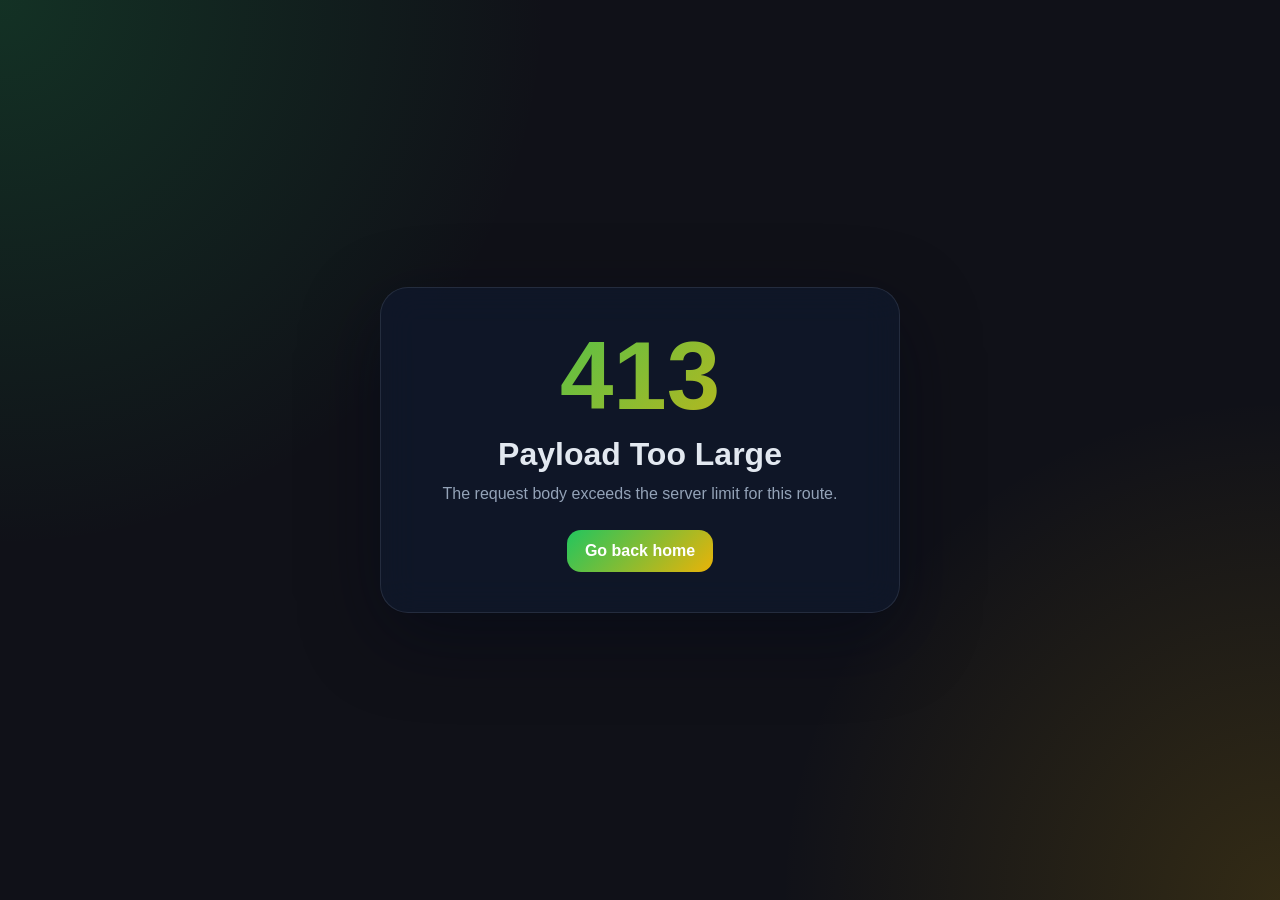
<file: www/errors/413.html>
<!DOCTYPE html>
<html lang="en">
<head>
    <meta charset="UTF-8">
    <meta name="viewport" content="width=device-width, initial-scale=1.0">
    <title>413 - Payload Too Large | WebServer</title>
    <style>
        :root {
            color-scheme: dark;
            --bg: #101118;
            --panel: rgba(15, 23, 42, 0.88);
            --border: rgba(148, 163, 184, 0.16);
            --accent: #22c55e;
            --accent-2: #eab308;
            --text: #e2e8f0;
            --muted: #94a3b8;
        }
        * { box-sizing: border-box; }
        body {
            margin: 0;
            min-height: 100vh;
            display: grid;
            place-items: center;
            background:
                radial-gradient(circle at top left, rgba(34, 197, 94, 0.18), transparent 35%),
                radial-gradient(circle at bottom right, rgba(234, 179, 8, 0.16), transparent 32%),
                var(--bg);
            color: var(--text);
            font-family: Inter, Arial, sans-serif;
            padding: 24px;
        }
        .card {
            width: min(520px, 100%);
            padding: 40px 32px;
            border: 1px solid var(--border);
            border-radius: 28px;
            background: var(--panel);
            backdrop-filter: blur(18px);
            text-align: center;
            box-shadow: 0 24px 80px rgba(2, 6, 23, 0.45);
        }
        .code {
            margin: 0;
            font-size: clamp(4rem, 14vw, 6rem);
            line-height: 1;
            font-weight: 800;
            background: linear-gradient(135deg, var(--accent), var(--accent-2));
            -webkit-background-clip: text;
            -webkit-text-fill-color: transparent;
        }
        h1 { margin: 12px 0 8px; font-size: 2rem; }
        p { margin: 0 0 24px; color: var(--muted); line-height: 1.6; }
        a {
            display: inline-block;
            padding: 12px 18px;
            border-radius: 14px;
            color: white;
            text-decoration: none;
            font-weight: 700;
            background: linear-gradient(135deg, var(--accent), var(--accent-2));
        }
    </style>
</head>
<body>
    <main class="card">
        <p class="code">413</p>
        <h1>Payload Too Large</h1>
        <p>The request body exceeds the server limit for this route.</p>
        <a href="/">Go back home</a>
    </main>
</body>
</html>
</file>
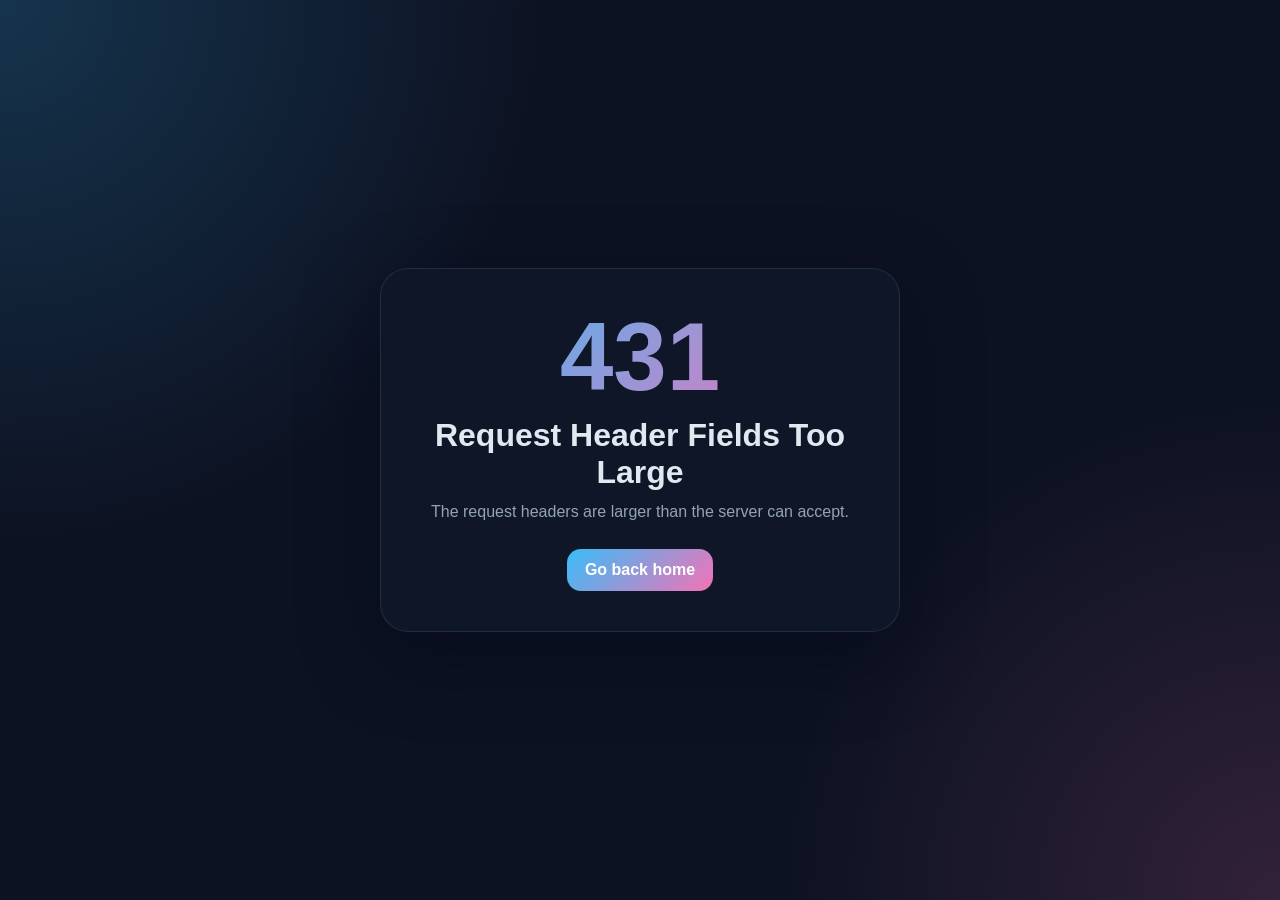
<file: www/errors/431.html>
<!DOCTYPE html>
<html lang="en">
<head>
    <meta charset="UTF-8">
    <meta name="viewport" content="width=device-width, initial-scale=1.0">
    <title>431 - Request Header Fields Too Large | WebServer</title>
    <style>
        :root {
            color-scheme: dark;
            --bg: #0d1222;
            --panel: rgba(15, 23, 42, 0.88);
            --border: rgba(148, 163, 184, 0.16);
            --accent: #38bdf8;
            --accent-2: #f472b6;
            --text: #e2e8f0;
            --muted: #94a3b8;
        }
        * { box-sizing: border-box; }
        body {
            margin: 0;
            min-height: 100vh;
            display: grid;
            place-items: center;
            background:
                radial-gradient(circle at top left, rgba(56, 189, 248, 0.2), transparent 35%),
                radial-gradient(circle at bottom right, rgba(244, 114, 182, 0.16), transparent 32%),
                var(--bg);
            color: var(--text);
            font-family: Inter, Arial, sans-serif;
            padding: 24px;
        }
        .card {
            width: min(520px, 100%);
            padding: 40px 32px;
            border: 1px solid var(--border);
            border-radius: 28px;
            background: var(--panel);
            backdrop-filter: blur(18px);
            text-align: center;
            box-shadow: 0 24px 80px rgba(2, 6, 23, 0.45);
        }
        .code {
            margin: 0;
            font-size: clamp(4rem, 14vw, 6rem);
            line-height: 1;
            font-weight: 800;
            background: linear-gradient(135deg, var(--accent), var(--accent-2));
            -webkit-background-clip: text;
            -webkit-text-fill-color: transparent;
        }
        h1 { margin: 12px 0 8px; font-size: 2rem; }
        p { margin: 0 0 24px; color: var(--muted); line-height: 1.6; }
        a {
            display: inline-block;
            padding: 12px 18px;
            border-radius: 14px;
            color: white;
            text-decoration: none;
            font-weight: 700;
            background: linear-gradient(135deg, var(--accent), var(--accent-2));
        }
    </style>
</head>
<body>
    <main class="card">
        <p class="code">431</p>
        <h1>Request Header Fields Too Large</h1>
        <p>The request headers are larger than the server can accept.</p>
        <a href="/">Go back home</a>
    </main>
</body>
</html>
</file>
